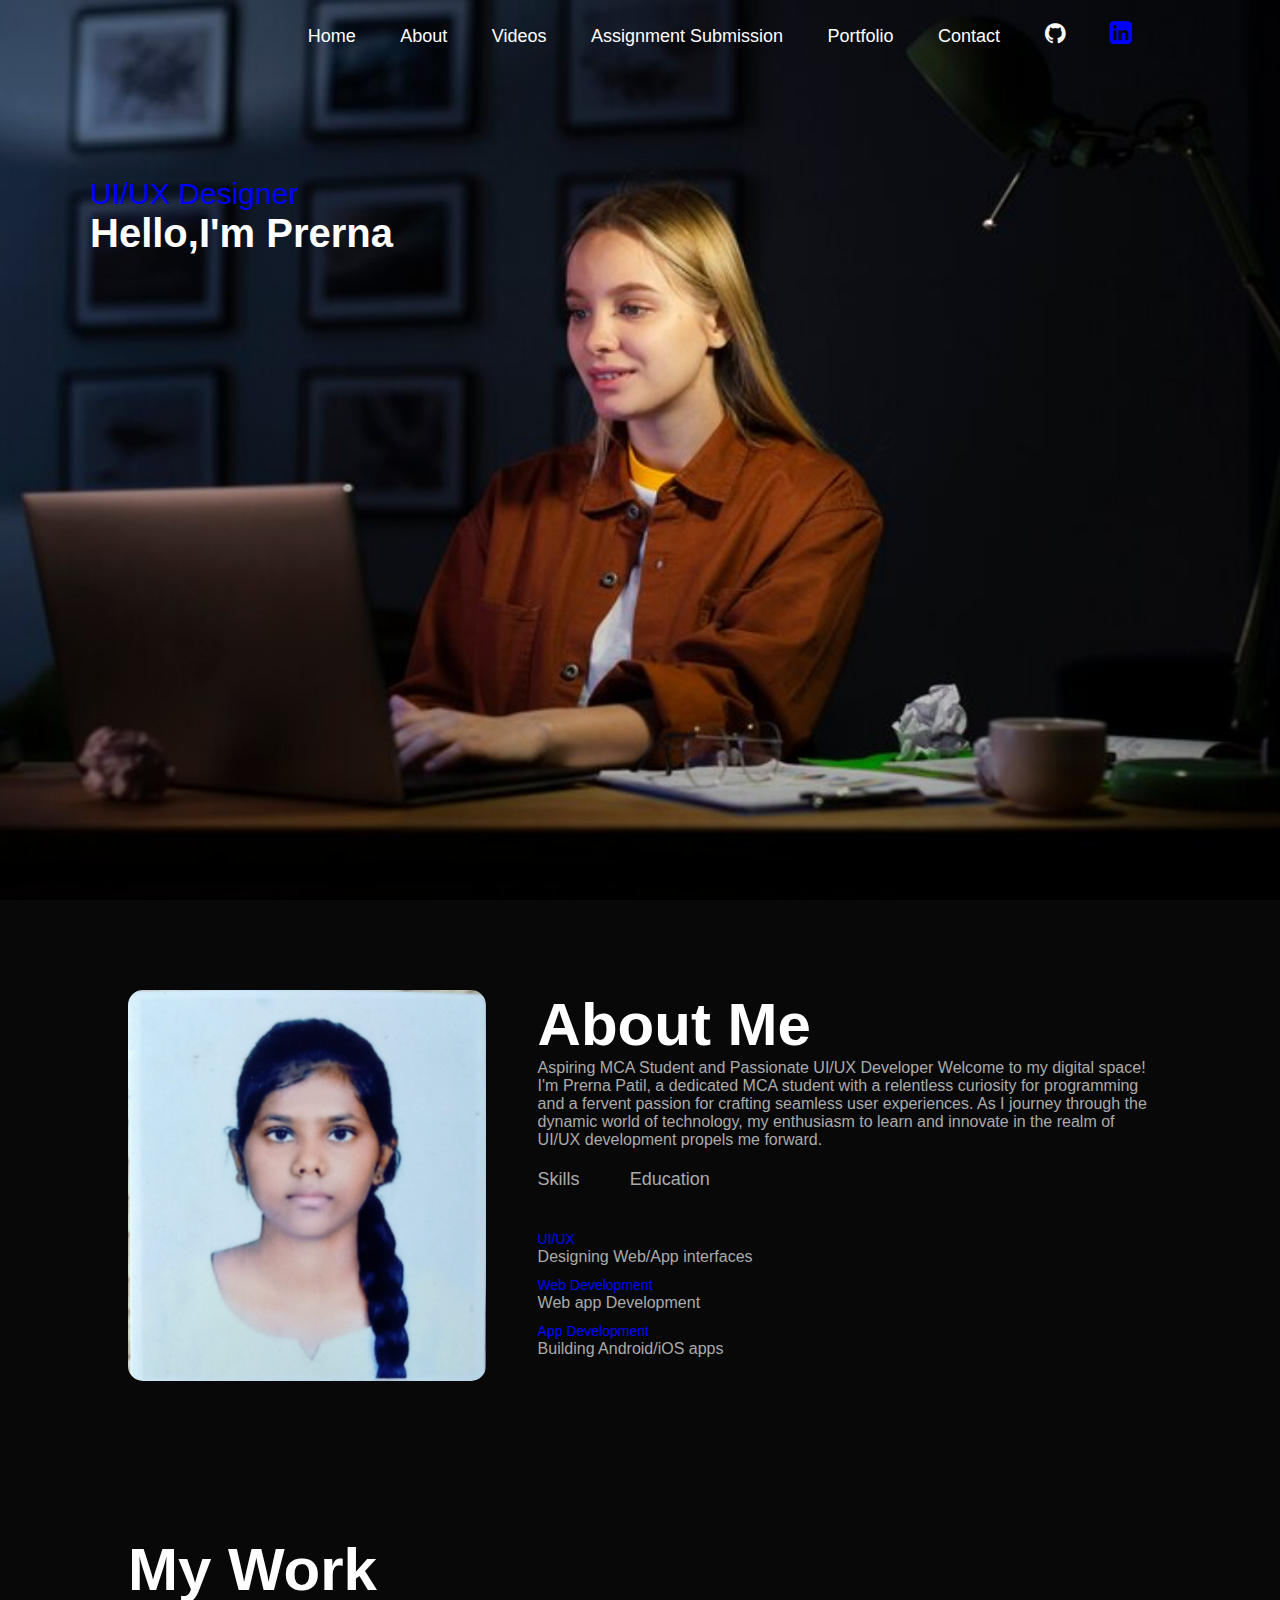
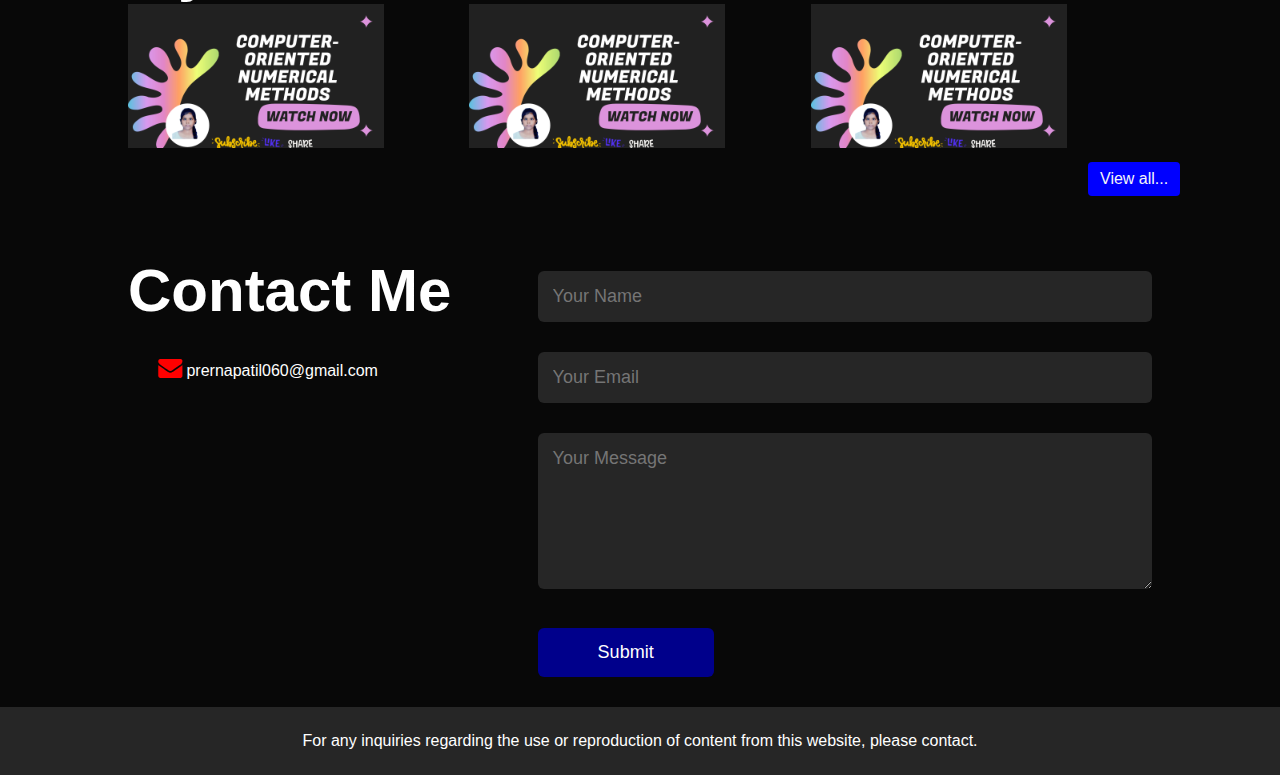
<file: index.html>
<!DOCTYPE html>

<head>
  <title>Personal Portfolio Website -Prerna Patil</title>
  <link rel="stylesheet" href="style.css">
  <link rel="stylesheet" href="https://cdnjs.cloudflare.com/ajax/libs/font-awesome/4.7.0/css/font-awesome.min.css">
  <link rel="stylesheet" href="https://cdnjs.cloudflare.com/ajax/libs/font-awesome/4.7.0/css/font-awesome.min.css">
</head>

<body>
  <!-- header started -->
  <div id="header">
    <div class="container">
      <nav>
        <h2><span style="color:blue"></span></h2>
        <ul>
          <li><a href="#header">Home</a></li>
          <li><a href="#about">About</a></li>
          <li><a href="https://www.youtube.com/channel/UC_5YIfjBNGLQ41DxFrEjpzg">Videos</a></li>
          <li><a href="./assignmentSubmission.html">Assignment Submission</a></li>
          <li><a href="#portfolio">Portfolio</a></li>
          <li><a href="#contact">Contact</a></li>
          <li><a href="https://github.com/PrernaPatil03/Portfolio-Website" target="_blank"><i class="fa fa-github"
                style="font-size:24px;color:white"></i></a></li>
          <li><a href="https://www.linkedin.com/in/prerna-patil-2b885527b" target="_blank"><i
                class="fa fa-linkedin-square" style="font-size:26px;color:blue"></i></a></li>

        </ul>
      </nav>
    </div>
    <div class="header-text" style=" text-align:'right'; margin-top:110px; margin-left:90px">
      <p>UI/UX Designer</p>
      <h1>Hello,I'm Prerna</h1>
    </div>
  </div>
  <!-- header ended -->
  <!-- about started -->
  <div id="about">
    <div class="container">
      <div class="row">
        <div class="about-col-1">
          <img src="images/myimg.jpeg">
        </div>
        <div class="about-col-2">
          <h1 class="sub-title">About Me</h1>
          <p>Aspiring MCA Student and Passionate UI/UX Developer Welcome to my digital space! I'm Prerna Patil, a
            dedicated MCA student with a relentless curiosity for programming and a fervent passion for crafting
            seamless user experiences. As
            I journey through the dynamic world of technology, my enthusiasm to learn and innovate in the realm of UI/UX
            development propels me forward.</p>
          <div class="tab-titles">
            <p class="tab-links active-link" onclick="opentab('skills')">Skills</p>
            <p class="tab-links" onclick="opentab('education')">Education</p>
          </div>
          <div class="tab-contents active-tab" id="skills">
            <ul>
              <li><span>UI/UX</span><br>Designing Web/App interfaces</li>
              <li><span>Web Development</span><br>Web app Development</li>
              <li><span>App Development</span><br>Building Android/iOS apps</li>
            </ul>
          </div>
          <div class="tab-contents" id="education">
            <ul>
              <li><span>2021-2024</span><br>BCA from IIPS</li>

            </ul>
          </div>
        </div>
      </div>
    </div>
  </div>
  <!-- about ended -->
  <div id="portfolio">
    <div class="container">
      <h1 class="sub-title">My Work</h1>
      <table width='100%' border='0' cellpadding='0' cellspacing='0'>
        <tbody>
          <tr>
            <td>
              <div class="video">
                <a href="https://www.youtube.com/watch?v=W-b7melCSyc&t=3s" target="_blank">
                  <img src="./images/YouTube Thumbnail 1280x720 px.jpeg"
                    alt="What is partial pivoting? Write pivotal condensation algorithm.">
                </a>
              </div>
            </td>
            <td>
              <div class="video">
                <a href="https://www.youtube.com/watch?v=BGa5xz6o4yY&t=40s" target="_blank">
                  <img src="./images/YouTube Thumbnail 1280x720 px.jpeg" alt="Example of Gauss-Jordan Method">
                </a>
              </div>
            </td>
            <td>
              <div class="video">
                <a href="https://www.youtube.com/watch?v=sX5w6AjOkcQ&t=15s" target="_blank">
                  <img src="./images/YouTube Thumbnail 1280x720 px.jpeg"
                    alt="Explain refinement solution of ILL-Conditioned Equations">
                </a>
              </div>
            </td>
          </tr>
        </tbody>
      </table>
    </div>
    <a href="https://www.youtube.com/channel/UC_5YIfjBNGLQ41DxFrEjpzg" target="_blank">
      <button type="button" class="view-button" style="margin-left:85%;">View all...</button>
    </a>

  </div>

  <!-- contact us // started-->
  <div id="contact">
    <div class="container">
      <div class="row">
        <div class="contact-left">
          <h1 class="sub-title">Contact Me</h1>
          <p><i class="fa fa-envelope" style="font-size:24px;color:red"></i> prernapatil060@gmail.com</p>
        </div>
        <div class="contact-right">
          <form>
            <input type="text" id="name" name="Name" placeholder="Your Name" required>
            <input type="email" id="email" name="Email" placeholder="Your Email" required>
            <textarea name="Message" id="message" rows="6" placeholder="Your Message"></textarea>
            <button type="submit" class="btn btn2" value="Submit" onclick="submitForm()">Submit</button>
          </form>
        </div>
      </div>
    </div>
    <div class="copyright">
      <p>For any inquiries regarding the use or reproduction of content from this website, please contact.
      </p>
    </div>
  </div>
  <!-- contact us // end-->
  <script>
    var tablinks = document.getElementsByClassName("tab-links");
    var tabcontents = document.getElementsByClassName("tab-contents");

    function opentab(tabname) {
      for (tablink of tablinks) {
        tablink.classList.remove("active-link");
      }
      for (tabcontent of tabcontents) {
        tabcontent.classList.remove("active-tab");
      }
      event.currentTarget.classList.add("active-link");
      document.getElementById(tabname).classList.add("active-tab");
    }
  </script>
</body>

</html>
</file>
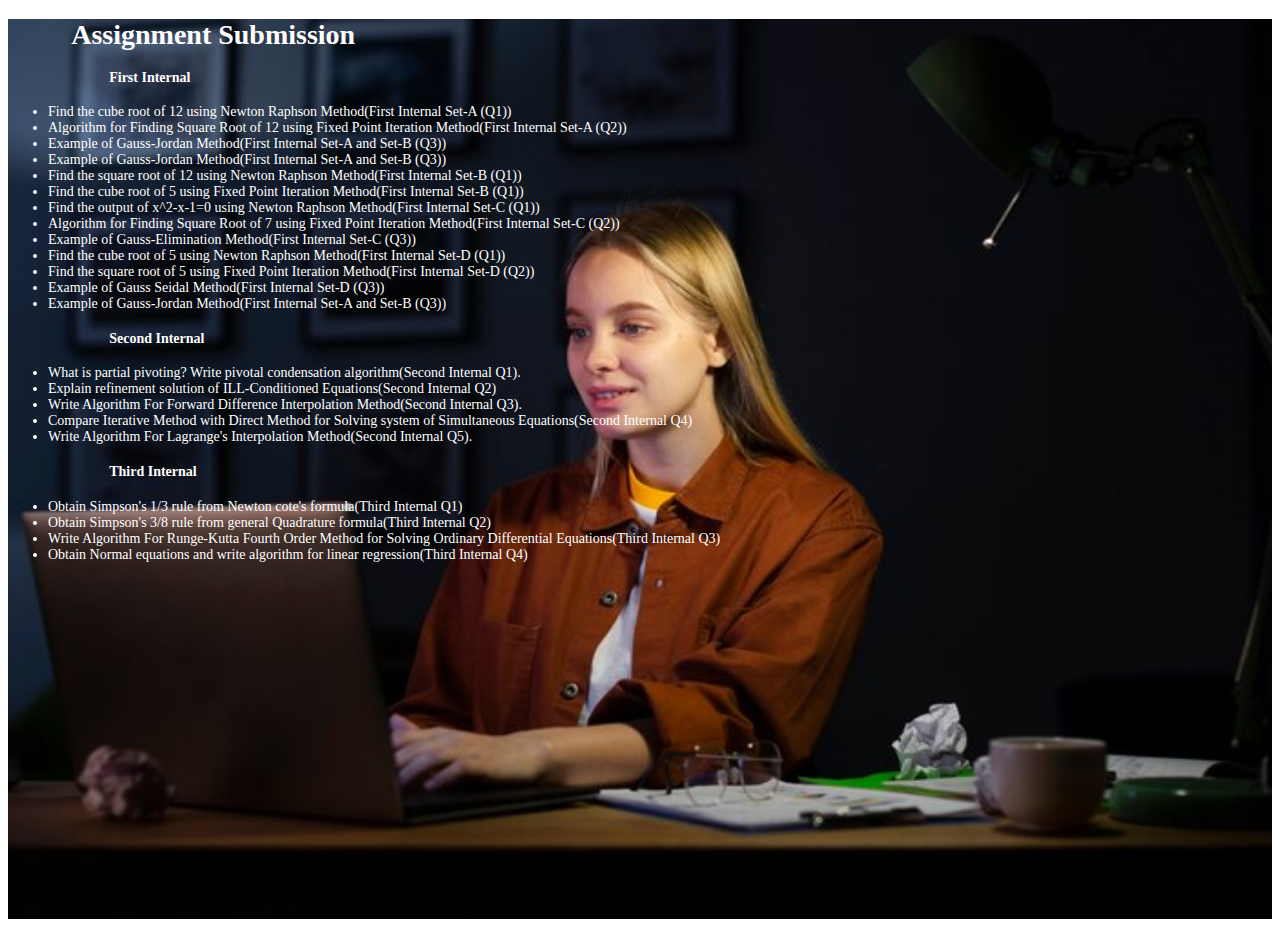
<file: assignmentSubmission.html>
<!DOCTYPE html>

<head>
  <title>Personal Portfolio Website -Prerna Patil</title>
  <link rel="stylesheet" href="assignmentPage.css">
</head>

<body>
  <div id="assignment-body">
    <h1>Assignment Submission</h1>
    <ul>
      <h4>First Internal</h4>
      <!-- <h5>SET-A</h5> -->
      <li onclick=" redirectToVideo('/watch?v=ESCg3sdhpd8')">Find the cube root of 12 using Newton Raphson Method(First
        Internal Set-A (Q1))</li>
      <li onclick=" redirectToVideo('/watch?v=NMtRUoKUXss')">Algorithm for Finding Square Root of 12 using Fixed
        Point Iteration
        Method(First
        Internal Set-A (Q2))</li>
      <li onclick=" redirectToVideo('/watch?v=BGa5xz6o4yY')">Example of Gauss-Jordan Method(First
        Internal Set-A and Set-B (Q3)) </li>



      <!-- <h5>SET-B</h5> -->
      <li onclick=" redirectToVideo('/watch?v=BGa5xz6o4yY')">Example of Gauss-Jordan Method(First
        Internal Set-A and Set-B (Q3)) </li>
      <li onclick=" redirectToVideo('/watch?v=h31g519NFvg')">Find the square root of 12 using Newton Raphson
        Method(First
        Internal Set-B (Q1))</li>
      <li onclick=" redirectToVideo('/watch?v=fLhIvdVWWEE')">Find the cube root of 5 using Fixed Point Iteration
        Method(First
        Internal Set-B (Q1))</li>

      <!-- <h5>SET-C</h5> -->
      <li onclick=" redirectToVideo('/watch?v=nvFvXOsiCc4')">Find the output of x^2-x-1=0 using Newton Raphson
        Method(First Internal Set-C (Q1)) </li>
      <li onclick=" redirectToVideo('/watch?v=G1O9rxPvl7E')">Algorithm for Finding Square Root of 7 using Fixed
        Point Iteration
        Method(First
        Internal Set-C (Q2))</li>
      <li onclick=" redirectToVideo('/watch?v=sk-QIuoONUQ')">Example of Gauss-Elimination Method(First
        Internal Set-C (Q3)) </li>

      <!-- <h5>SET-D</h5> -->
      <li onclick=" redirectToVideo('/watch?v=Vl2gcTQbE_8')">Find the cube root of 5 using Newton Raphson
        Method(First
        Internal Set-D (Q1))</li>
      <li onclick=" redirectToVideo('/watch?v=JP6dLIfvnF4')">Find the square root of 5 using Fixed Point Iteration
        Method(First
        Internal Set-D (Q2))</li>
      <li onclick=" redirectToVideo('/watch?v=WEKwgohjZfU')">Example of Gauss Seidal Method(First Internal Set-D (Q3))
      </li>

      <li onclick=" redirectToVideo('/watch?v=BGa5xz6o4yY')">Example of Gauss-Jordan Method(First
        Internal Set-A and Set-B (Q3)) </li>

      <h4>Second Internal</h4>
      <li onclick=" redirectToVideo('/watch?v=W-b7melCSyc')">What is partial pivoting? Write pivotal condensation
        algorithm(Second
        Internal Q1).</li>
      <li onclick=" redirectToVideo('/watch?v=sX5w6AjOkcQ')">Explain refinement solution of ILL-Conditioned
        Equations(Second
        Internal Q2)
      </li>
      <li onclick=" redirectToVideo('/watch?v=Vn5sdn_XSjE')">Write Algorithm For Forward Difference Interpolation
        Method(Second
        Internal Q3).</li>
      <li onclick=" redirectToVideo('/watch?v=DCSSOdzWWnc')">Compare Iterative Method with Direct Method for Solving
        system of Simultaneous Equations(Second
        Internal Q4)</li>
      <li onclick=" redirectToVideo('/watch?v=XO0BdjmD1zQ')">Write Algorithm For Lagrange's Interpolation Method(Second
        Internal Q5).</li>
      <h4>Third Internal</h4>
      <li onclick=" redirectToVideo('/watch?v=Rgqfu65VaBA')">Obtain Simpson's 1/3 rule from Newton cote's
        formula(Third
        Internal Q1)
      </li>
      <li onclick=" redirectToVideo('/watch?v=RhbSD_vUEWM')">Obtain Simpson's 3/8 rule from general Quadrature
        formula(Third
        Internal Q2)</li>
      <li onclick=" redirectToVideo('/watch?v=W-b7melCSyc&t=3s')">Write Algorithm For Runge-Kutta Fourth Order Method
        for Solving Ordinary Differential Equations(Third
        Internal Q3)</li>
      <li onclick=" redirectToVideo('/watch?v=cUhRg2wdghU')">Obtain Normal equations and write algorithm for linear
        regression(Third
        Internal Q4)</li>
      <!-- Add more topics as needed -->
    </ul>
  </div>
  <script>
    function redirectToVideo(videoId) {
      var youtubeBaseURL = 'https://www.youtube.com';
      var videoURL = youtubeBaseURL + videoId;
      window.location.href = videoURL;
    }
  </script>
</body>

</html>
</file>
<file: style.css>
* {
  margin: 0;
  padding: 0;
  font-family: 'Poppins', sans-serif;
  box-sizing: border-box;
}

html {
  scroll-behavior: smooth;
}

body {
  background: #080808;
  color: #fff;
}

#header {
  width: 100%;
  height: 100vh;
  background-image: url(images/women1.jpg);
  background-size: cover;
  background-position: center;
}

.header-text h1 {
  color: white;
}

.header-text p {
  color: blue;
}

.container {
  padding: 10px 10%;
}

nav {
  display: flex;
  align-items: center;
  justify-content: space-between;
  flex-wrap: wrap;
}

.logo {
  width: 140px;
}

nav ul li {
  display: inline-block;
  list-style: none;
  margin: 10px 20px;
}

nav ul li a {
  color: #fff;
  text-decoration: none;
  font-size: 18px;
  position: relative;
}

nav ul li a::after {
  content: '';
  width: 0;
  height: 2px;
  background: blue;
  position: absolute;
  left: 0;
  bottom: -6px;
  transition: 0.5s;
}

nav ul li a:hover::after {
  width: 100%;
}

.header-text {
  margin-left: 60%;
  margin-right: 10%;
  margin-top: 70%;
  font-size: 30px;
}

.header-text h1 {
  font-size: 40px;
  /*margin-top: 40px;
    margin-left: 10px; */
}

/*----------------------about-------------------*/

#about {
  padding: 80px 0;
  color: #ababab;
}

.row {
  display: flex;
  justify-content: space-between;
  flex-wrap: wrap;
}

.about-col-1 {
  flex-basis: 35%;
}

.about-col-1 img {
  width: 100%;
  border-radius: 15px;
}

.tab-titles {
  display: flex;
  margin: 20px 0 40px;
}

.about-col-2 {
  flex-basis: 60%;
}

.sub-title {
  font-size: 60px;
  font-weight: 600;
  color: #fff;
}

.tab-links {
  margin-right: 50px;
  font-size: 18px;
  font-weight: 500;
  cursor: pointer;
  position: relative;
}

.tab-links ::after {
  content: '';
  width: 0;
  height: 3px;
  background: blue;
  position: absolute;
  left: 0;
  bottom: -6px;
  transition: 0.5s;
}

.tab-links.active-link::after {
  width: 100%;
}

.tab-contents ul li {
  list-style: none;
  margin: 10px 0;
}

.tab-contents ul li span {
  color: blue;
  font-size: 14px;
}

.tab-contents {
  display: none;
}

.tab-contents.active-tab {
  display: block;
}

/*-----------------portfolio--------------------*/

#portfolio {
  padding: 50px 0;
}

.work-list {
  display: grid;
  grid-template-columns: repeat(auto-fit, minmax(250px, 1fr));
  grid-gap: 40px;
  margin-top: 50px;
}

.work {
  border-radius: 10px;
  position: relative;
  overflow: hidden;
}

.work img {
  width: 100%;
  border-radius: 10px;
  display: block;
}

/*-----------------contact-----------------*/

.contact-left {
  flex: basis 35%;
}

.contact-left p {
  margin: 30px;
}

.contact-right {
  flex-basis: 60%;
}

.contact-right form {
  width: 100%;
}

form input,
form textarea {
  width: 100%;
  border: 0;
  outline: none;
  background: #262626;
  padding: 15px;
  margin: 15px 0;
  color: #fff;
  font-size: 18px;
  border-radius: 6px;
}

form .btn2 {
  padding: 14px 60px;
  font-size: 18px;
  margin-top: 20px;
  cursor: pointer;
}

.btn2 {
  background: darkblue;
  color: white;
  border-radius: 6px;
  border: 2px;
}

.btn2:hover {
  background: teal;
  color: white;
}

.copyright {
  width: 100%;
  text-align: center;
  padding: 25px 0;
  background: #262626;
  font-weight: 300;
  margin-top: 20px;
}

.video {
  width: 30%;
  /* Adjust as needed to fit your layout */
  box-sizing: border-box;
  position: relative;
}

.video img {
  width: 250%;
  height: auto;
}

.column {
  float: center;
  width: 50.33%;
  padding: 01px;
  height: 500px;
  /* Should be removed. Only for demonstration */
}

.view-button {
  border: 10px;
  border-radius: 4px;
  color: rgb(245, 245, 247);
  background-color: blue;
  padding: 8px 12px;
  text-align: center;
  text-decoration: none;
  display: inline-block;
  font-size: 16px;
  /* margin: 40px 2px; */
  transition-duration: 0.4s;
  cursor: pointer;
}

/*css for small screens-------------*/

@media only screen and (max-width: 600px) {
  #header {
    backgropund-image: url(images/women1.jpg);
  }
  .heaheader-text {
    margin-top: 100%;
    font-size: 16px;
  }
  .header-text h1 {
    font-size: 30px;
  }
  .sub-title {
    font-size: 40px;
  }
  .about-col-1,
  .about-col-2 {
    flex-basis: 100%;
  }
  .about-col-1 {
    margin-bottom: 30px;
  }
  .about-col-2 {
    font-size: 14px;
  }
  .tab-links {
    font: size 16px;
    margin-right: 20px;
  }
  .contact-left,
  .contact-right {
    flex-basis: 100%;
  }
  .copyright {
    font: size 14px;
  }
}
</file>
<file: assignmentPage.css>
#assignment-body {
  width: 100%;
  height: 100vh;
  background-image: url(images/women1.jpg);
  background-size: cover;
  background-position: center;
  background-color: black;
  font-size: 14px;
}

#assignment-body li {
  color: white;
}

#assignment-body h1 {
  color: white;
  margin-left: 5%;
}

#assignment-body h2 {
  color: white;
  margin-left: 3%;
}

#assignment-body h4 {
  color: white;
  margin-left: 5%;
}
</file>
